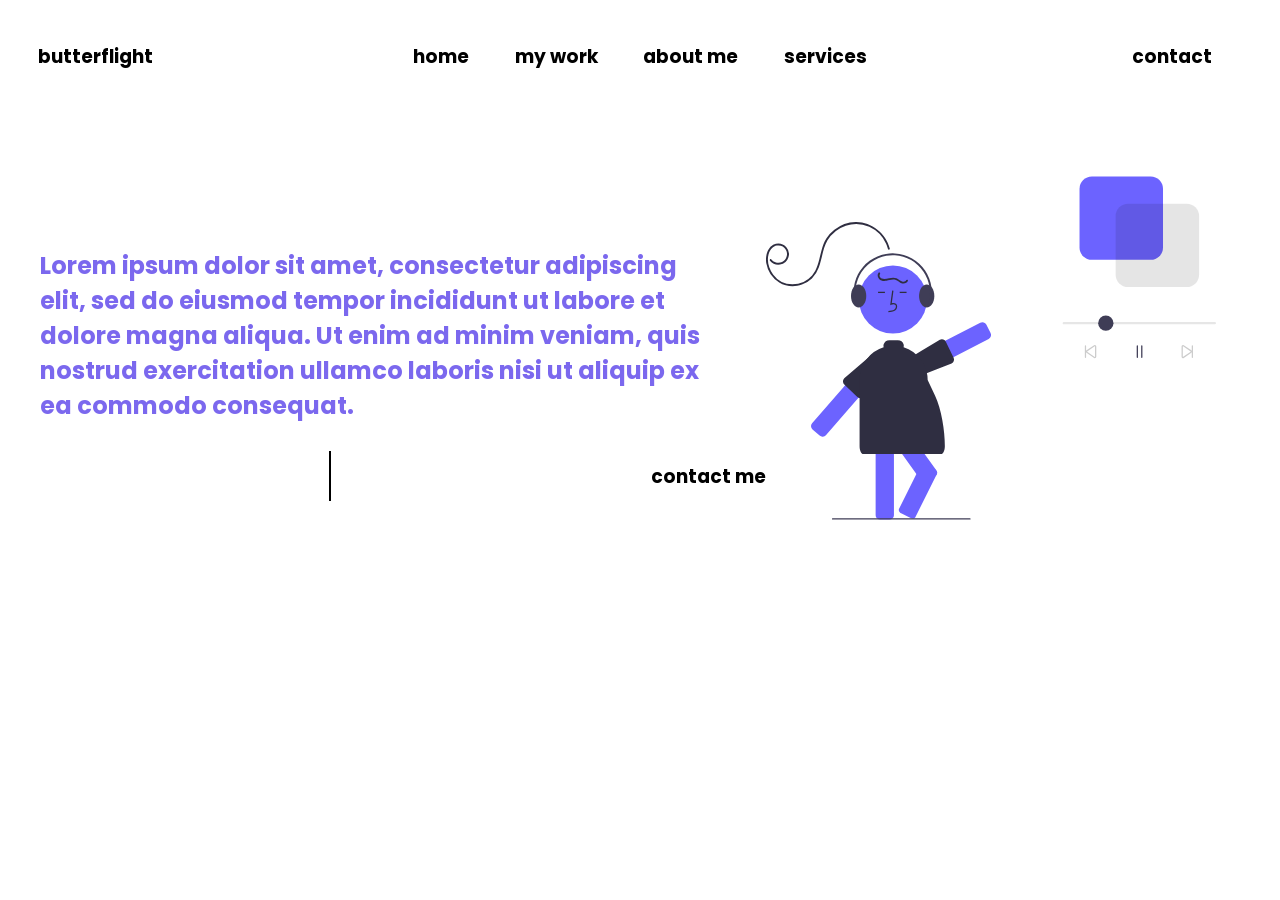
<file: index.html>
<!DOCTYPE html>
<html>
<head>
	<title>Portfolio</title>
	<link rel="stylesheet" type="text/css" href="./dribble1.css">
	<link rel="preconnect" href="https://fonts.gstatic.com">
    <link href="https://fonts.googleapis.com/css2?family=Poppins&display=swap" rel="stylesheet">
</head>
<body>
	<div class="container1">
		<div class="box1">
			<h3 class="nav_bar1">butterflight</h3>
		</div>
		<div class="box2">
			<a href="#home"><h3>home</h3></a>
			<a href="https://github.com/anantankita"><h3>my work</h3></a>
			<a href="#about_me"><h3>about me</h3></a>
		    <a href="#services"><h3>services</h3></a>
		</div>
		<div class="box3">
			<a href="#contact"><h3>contact</h3></a>
		</div>
	</div>
	<div class="container2">
		<div class="box4">
			<h2 class="main_content">Lorem ipsum dolor sit amet, consectetur adipiscing elit, sed do eiusmod tempor incididunt ut labore et dolore magna aliqua. Ut enim ad minim veniam, quis nostrud exercitation ullamco laboris nisi ut aliquip ex ea commodo consequat. </h2>
		   <div class="line1"> 	
			<hr>
			<a href="contact_me"><h3>contact me</h3></a>
		   </div>	
		</div>
		<div class="box5">
			<img src="./Dribbble_1.svg">
		</div>
	</div>
	<div class="container3"></div>

</body>
</html>
</file>
<file: dribble1.css>
html {
	font-family: Poppins;
}

a {
	transition: all 1.1s;
}

a:link {
	color: black;
	text-decoration: none;
}

a:visited {
	color: black;
	text-decoration: none;
}

a:hover {
	color: black;
	text-decoration: none;
	transform: scale(1.2);
}

.container1 {
	display: flex;
	justify-content: space-between;
	background: #fff;
	width: maximum;
	height: 70px;
	border-radius: 20px;
}

.container2 {
	display: flex;
	flex: left;
	justify-content: center;
	justify-content: space-around;
	background: white;
	width: maximum;
	height: maximum;
}

.container3 {
	background: #fff;
	width: maximum;
	height: 28px;
}

.box4 {
	background: white;
	margin-top: 150px;	
	border-radius: 25px;
	width: 60%;
	
}

.box5 {
	background: white;
	margin-top: 80px;
	border-radius: 5px;
	width: 40%;
	
}

.box1 {
	background: white;
	border-radius: 3px;
	width: 110px;
	height: 40px;
	margin-top: 15px;
	margin-left: 30px;
}

.box2 {
	display: flex;
	flex-direction: row;
	justify-content: space-around;
	background: #fff;
	border-radius: 3px;
	width: 500px;
	height: 40px;
	margin-top: 15px;

}

.box3 {
	background: #fff;
	border-radius: 3px;
	width: 110px;
	height: 40px;
	margin-top: 15px;
	margin-right: 30px;
}



img {
	width: 450px;
	height: 380px;
	transition: all 1s;
}

img:hover {
    transform: scale(1.1);
} 

h2 {
	color: MediumSlateBlue;
	font-family: Poppins;
}

.main_content {
	padding-left: 32px;
	padding-right: 48px;
}
 
hr {
	
	border: 1px solid black;
}

.line1 {
	display: flex;
	flex-direction: row;
}
</file>
